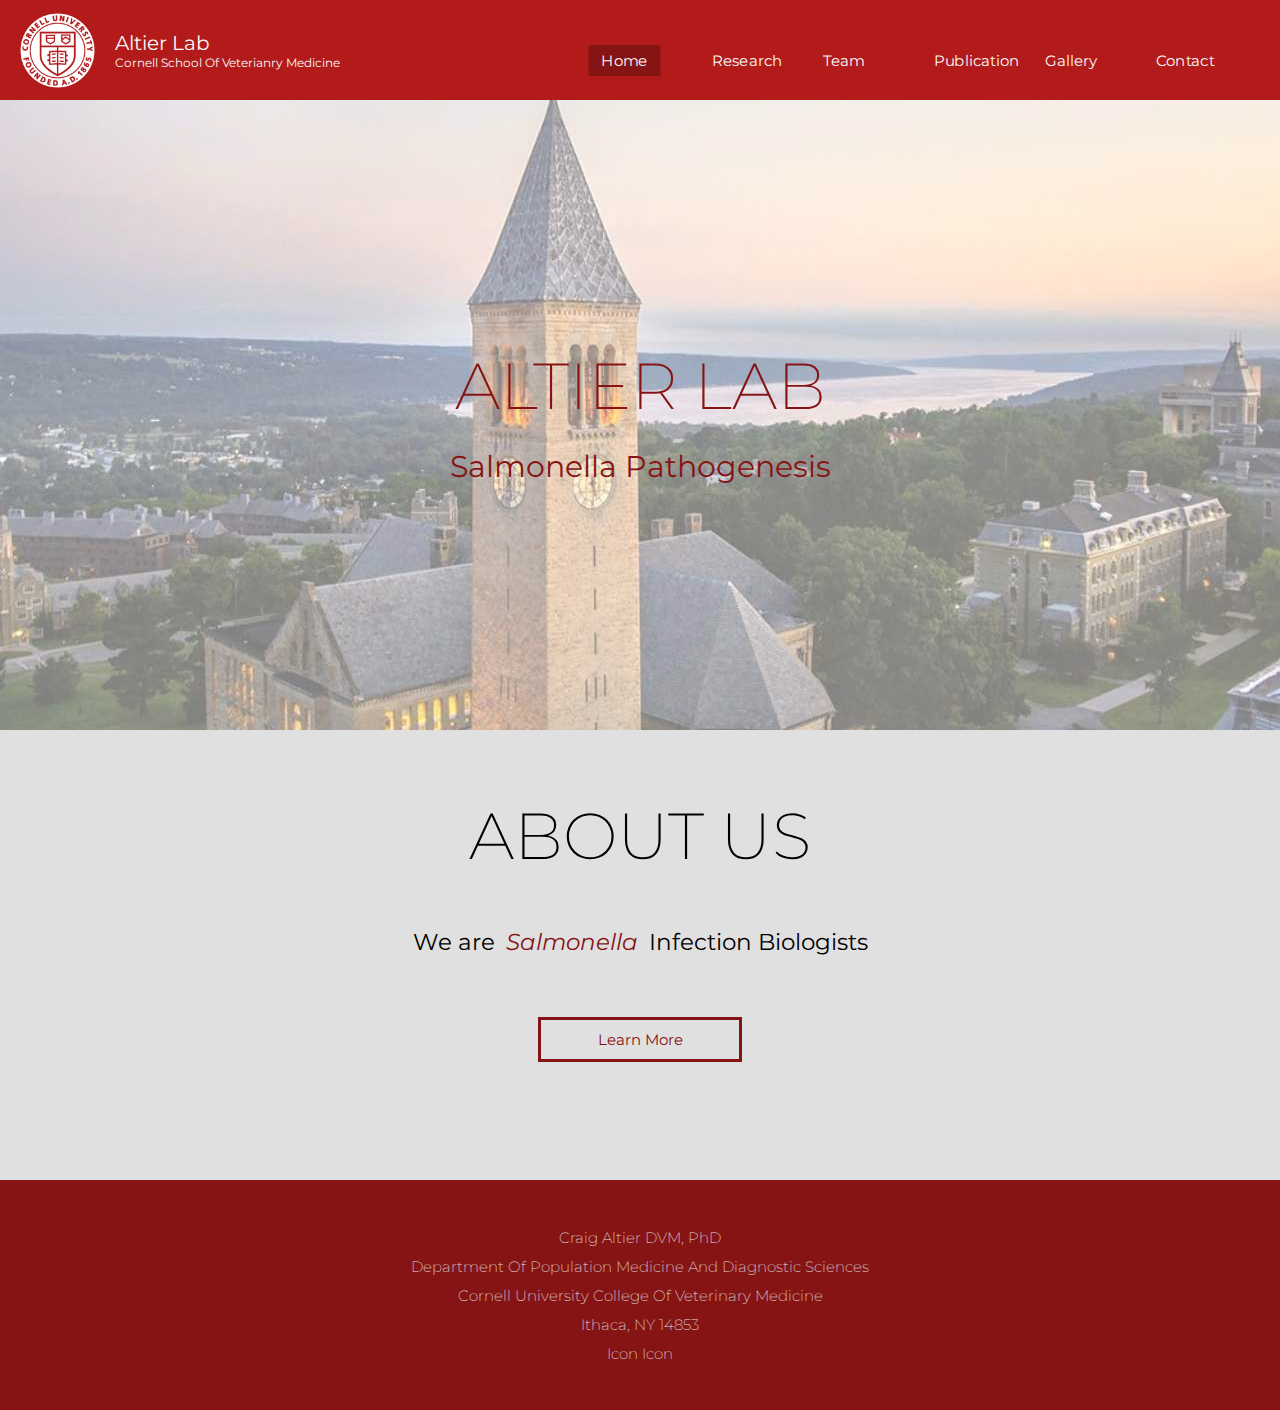
<file: index.html>
<!DOCTYPE html>
<html lang="en">
<head>
    <meta charset="UTF-8">
    <meta name="viewport" content="width=device-width, initial-scale=1.0 minimum-scale=1.0 maximum-scale=1.5">
    <meta http-equiv="X-UA-Compatible" content="ie=edge">
    <link rel="shortcut icon" href="/resources/favicon.ico" type="image/x-icon">
    <meta name="keywords" content="university, ivy league, research,  transnational, land grant, new york, veterinary medicine, vet school , cornell, salmonella, craig, altier, craig altier, infection, csrb, genetics, microbiology, phd">
    <title>Altier Lab | Cornell University</title>
    <link rel="stylesheet" href="./stylesheet.css">
</head>
<body>
    <nav class="navbar" >
        <div class="nav-logo-box">
            <img src="./resources/main-logo.png" alt="Craig Altier Lab Logo" class="nav-logo-img" draggable="false">
            <div class="nav-logo-text">
                <span class="nav-logo-text--1">
                    Altier Lab                  
                </span>
                <span class="nav-logo-text--2">
                    Cornell School of veterianry medicine                  
                </span>
            </div>
        </div>
            <!-- for the clickable hamburger icon from small to large screen-->
        <label class="navbar-hamburger" oncontextmenu="return false">     
            <span class="hamburger-icon">&nbsp;</span>
            <input type="button" id="hamburger">
        </label>

            <!--  the toggleable list -->
        <ul id="nav-menu" class='hide-menu'>
            <li class="nav-list-item"><a class="nav-list-link active" href="#">Home</a></li>
            <li class="nav-list-item"><a class="nav-list-link" href="research.html">Research</a></li>
            <li class="nav-list-item"><a class="nav-list-link" href="#">Team</a></li>
            <li class="nav-list-item"><a class="nav-list-link" href="publication.html">Publication</a></li>
            <li class="nav-list-item"><a class="nav-list-link" href="#">Gallery</a></li>
            <li class="nav-list-item"><a class="nav-list-link" href="contact.html">Contact</a></li>
        </ul>
    </nav>

    <!-- end of the nav section  -->
    <!-- beginning of the header section -->
    
    <header class="main-header">
        <div class="main-header-img">
            <img alt="Cornell University" id="carousel" src="./resources/hero.jpg">
        </div>
        <div class="main-header-text-box">
            <h1 class="header-h1">
                Altier Lab
            </h1>
            <h2 class="header-h2">
                Salmonella Pathogenesis
            </h2>
        </div>
        
    </header>
    <main class="main-body">
        <div class="main-body-text-box">
            <h1 class="header-h1">
                About us
            </h1>
            <h3 class="header-h3">
                We are <span class="italics">Salmonella</span> Infection Biologists
            </h3>
            <a href="#" class="btn btn-main">Learn More</a>
        </div>
    </main>

    <footer>
        <div class="footer-text">
            <span class="footer-line">Craig Altier DVM, PhD</span>
            <span class="footer-line">Department of Population Medicine and Diagnostic Sciences</span>
            <span class="footer-line">Cornell University College of Veterinary Medicine</span>
            <span class="footer-line">Ithaca, NY 14853</span>
            <span class="footer-line">
                icon icon
            </span>
        </div>
    </footer>


   <script src="script.js"></script>
   <script>
        function slideShow(){
        let index = 0;
        const imageArray = ["./resources/hero.jpg","./resources/hero-2.jpg","./resources/hero-3.jpg"];
        const imageCarousel = document.getElementById('carousel');
            setInterval(()=>{
                imageCarousel.setAttribute('src',imageArray[index % 3]);
                index++;
            },4000);
        }
        document.addEventListener('DOMContentLoaded', ()=>{
            slideShow();
            if(window.innerWidth >= 960){
                document.getElementById('nav-menu').classList.remove('hide-menu');

            }
        });
   </script>
</body>
</html>
</file>
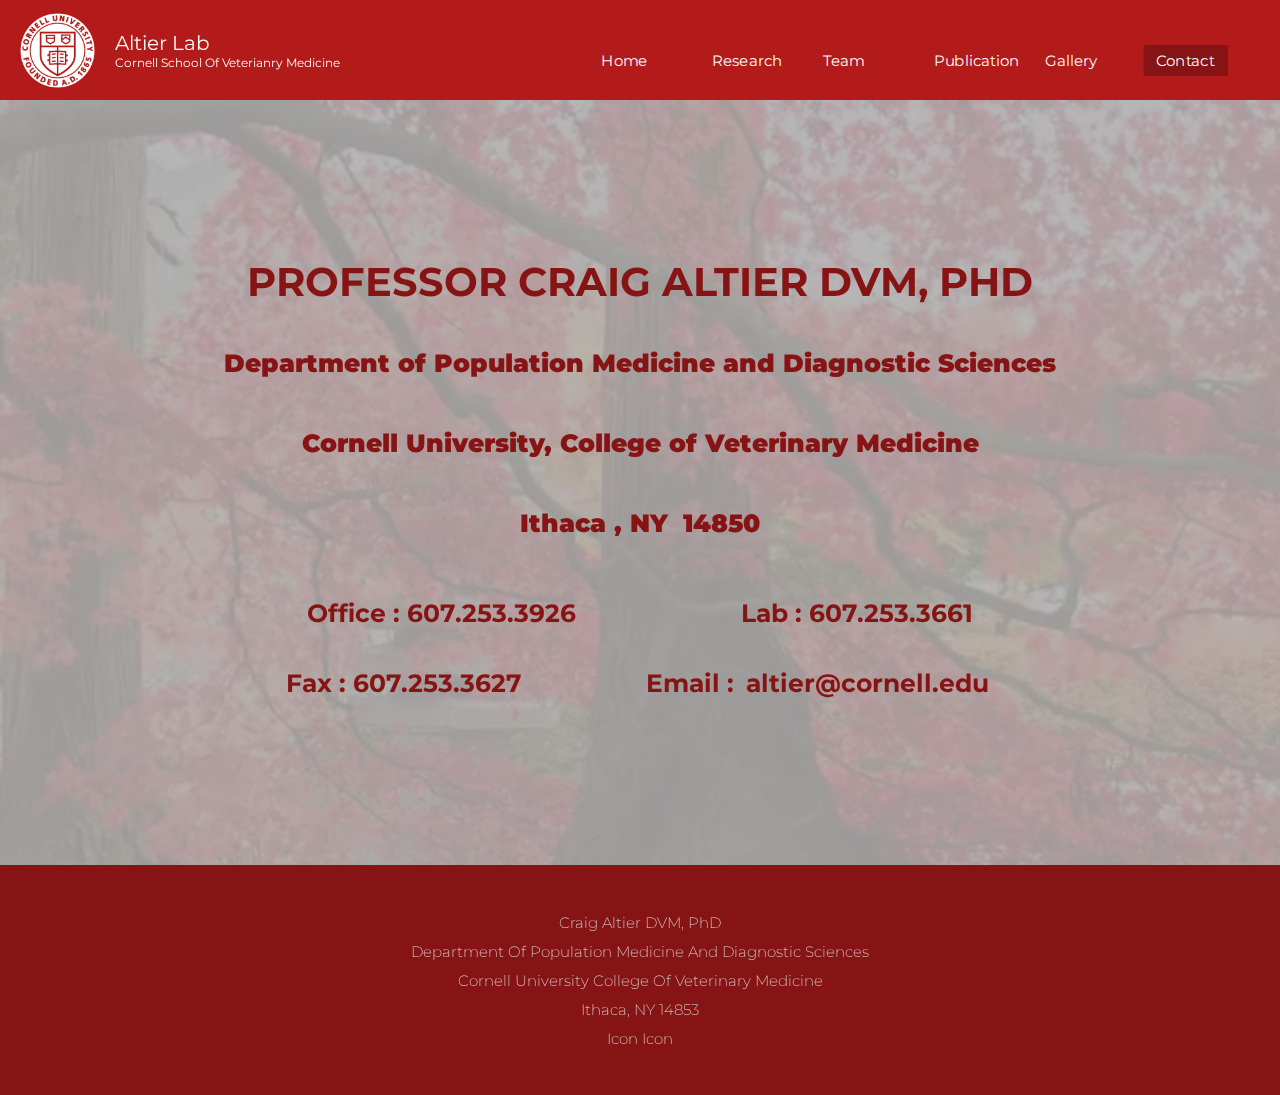
<file: contact.html>
<!DOCTYPE html>
<html lang="en">
<head>
    <meta charset="UTF-8">
    <meta name="viewport" content="width=device-width, initial-scale=1.0 minimum-scale=1.0 maximum-scale=1.5">
    <meta http-equiv="X-UA-Compatible" content="ie=edge">
    <link rel="shortcut icon" href="/resources/favicon.ico" type="image/x-icon">
    <meta name="keywords" content="university, ivy league, research,  transnational, land grant, new york, veterinary medicine, vet school , cornell, salmonella, craig, altier, craig altier, infection, csrb, genetics, microbiology, phd">
    <title>Altier Lab | Cornell University</title>
    <link rel="stylesheet" href="./stylesheet.css">
</head>
<body>
    <nav class="navbar" >
        <div class="nav-logo-box">
            <img src="./resources/main-logo.png" alt="Craig Altier Lab Logo" class="nav-logo-img" draggable="false">
            <div class="nav-logo-text">
                <span class="nav-logo-text--1">
                    Altier Lab                  
                </span>
                <span class="nav-logo-text--2">
                    Cornell School of veterianry medicine                  
                </span>
            </div>
        </div>
            <!-- for the clickable hamburger icon from small to large screen-->
        <label class="navbar-hamburger" oncontextmenu="return false">     
            <span class="hamburger-icon">&nbsp;</span>
            <input type="button" id="hamburger">
        </label>

            <!--  the toggleable list -->
        <ul id="nav-menu" class='hide-menu'>
            <li class="nav-list-item"><a class="nav-list-link" href="index.html">Home</a></li>
            <li class="nav-list-item"><a class="nav-list-link" href="research.html">Research</a></li>
            <li class="nav-list-item"><a class="nav-list-link" href="#">Team</a></li>
            <li class="nav-list-item"><a class="nav-list-link" href="publication.html">Publication</a></li>
            <li class="nav-list-item"><a class="nav-list-link" href="#">Gallery</a></li>
            <li class="nav-list-item"><a class="nav-list-link active" href="#">Contact</a></li>
        </ul>
    </nav>

    <!-- contact component starting point -->
    <main class="contact-main">
        <video autoplay muted loop class="contact-hero" oncontextmenu="return false">
            <source src="./resources/contact.mp4" type="video/mp4"> 
        </video>
        <div class="contact-text">
            <h1 class="header-h1 contact-heading">Professor Craig Altier DVM, PhD</h1>
            <h2 class="header-h3 contact-heading">Department of Population Medicine and Diagnostic Sciences</h2>
            <h2 class="header-h3 contact-heading">Cornell University, College of Veterinary Medicine</h2>
            <h2 class="header-h3 contact-heading">Ithaca , NY &nbsp;14850</h2>

            <ul class="contact-list">
                <li class="contact-list-item">Office : 607.253.3926 </li>
                <li class="contact-list-item">Lab : 607.253.3661</li>
            </ul>
            <ul class="contact-list">
                <li class="contact-list-item">Fax : 607.253.3627</li>
                <li class="contact-list-item">Email : <a class="contact-link" href="mailto:altier@cornell.edu" title="Dr.Craig Altier">altier@cornell.edu</a> </li>
            </ul>
        </div>
    </main>

    <!-- contact component ending point -->

    
    <footer>
            <div class="footer-text">
                <span class="footer-line">Craig Altier DVM, PhD</span>
                <span class="footer-line">Department of Population Medicine and Diagnostic Sciences</span>
                <span class="footer-line">Cornell University College of Veterinary Medicine</span>
                <span class="footer-line">Ithaca, NY 14853</span>
                <span class="footer-line">
                    icon icon
                </span>
            </div>
        </footer>
    
    
       <script src="./script.js"></script>
    </body>
    </html>
</file>
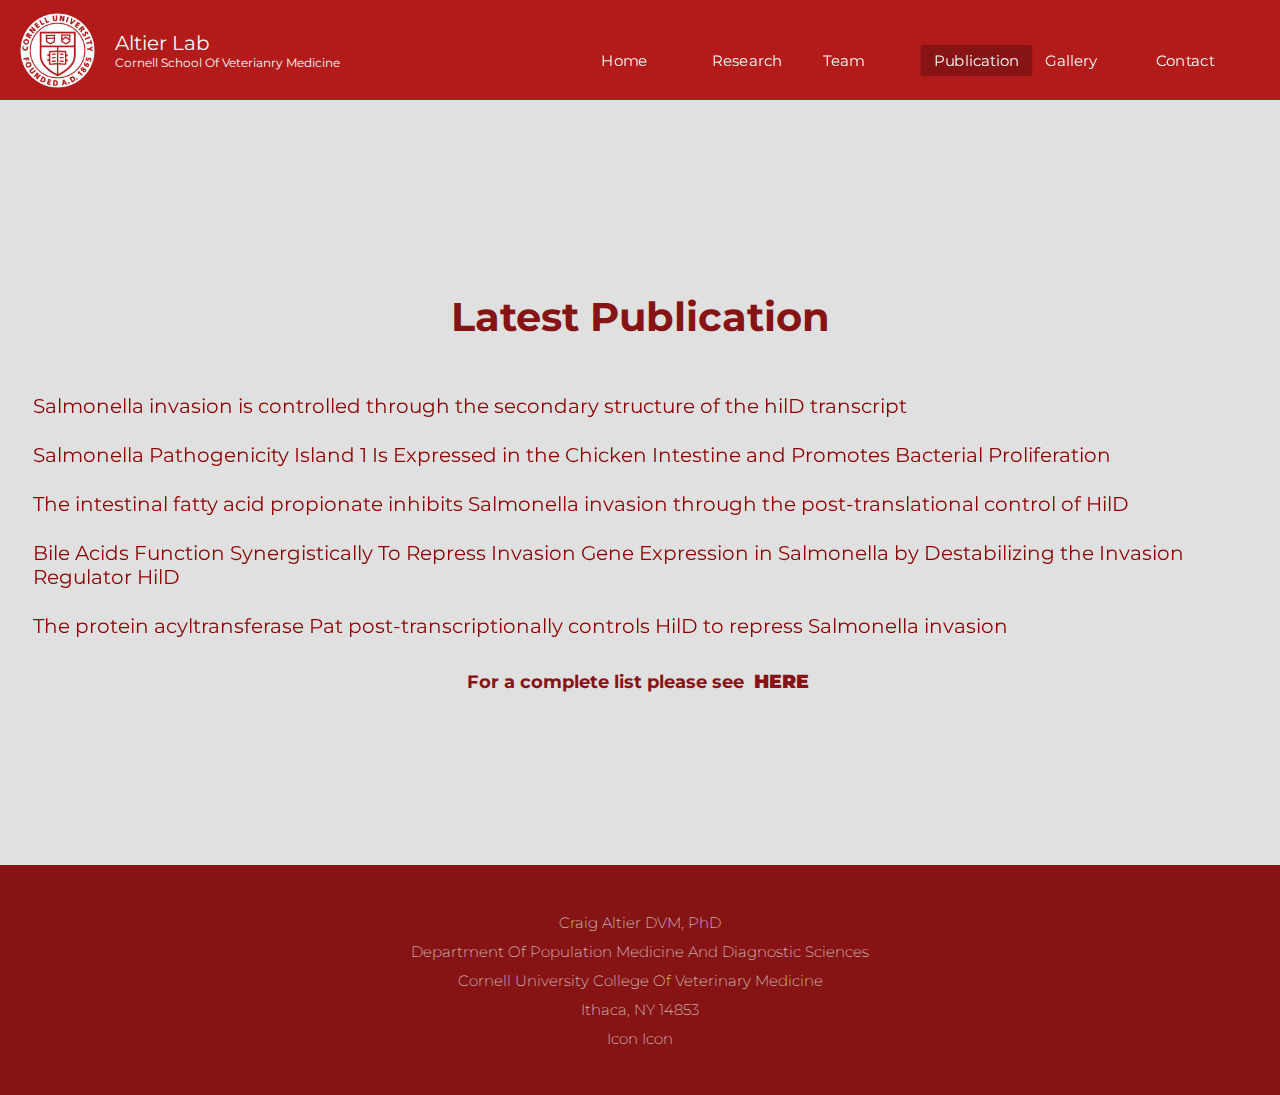
<file: publication.html>
<!DOCTYPE html>
<html lang="en">
<head>
    <meta charset="UTF-8">
    <meta name="viewport" content="width=device-width, initial-scale=1.0 minimum-scale=1.0 maximum-scale=1.5">
    <meta http-equiv="X-UA-Compatible" content="ie=edge">
    <link rel="shortcut icon" href="/resources/favicon.ico" type="image/x-icon">
    <meta name="keywords" content="university, ivy league, research,  transnational, land grant, new york, veterinary medicine, vet school , cornell, salmonella, craig, altier, craig altier, infection, csrb, genetics, microbiology, phd">
    <title>Altier Lab | Cornell University</title>
    <link rel="stylesheet" href="./stylesheet.css">
</head>
<body>
    <nav class="navbar" >
        <div class="nav-logo-box">
            <img src="./resources/main-logo.png" alt="Craig Altier Lab Logo" class="nav-logo-img" draggable="false">
            <div class="nav-logo-text">
                <span class="nav-logo-text--1">
                    Altier Lab                  
                </span>
                <span class="nav-logo-text--2">
                    Cornell School of veterianry medicine                  
                </span>
            </div>
        </div>
            <!-- for the clickable hamburger icon from small to large screen-->
        <label class="navbar-hamburger" oncontextmenu="return false">     
            <span class="hamburger-icon">&nbsp;</span>
            <input type="button" id="hamburger">
        </label>

            <!--  the toggleable list -->
        <ul id="nav-menu" class='hide-menu'>
            <li class="nav-list-item"><a class="nav-list-link" href="index.html">Home</a></li>
            <li class="nav-list-item"><a class="nav-list-link" href="research.html">Research</a></li>
            <li class="nav-list-item"><a class="nav-list-link" href="#">Team</a></li>
            <li class="nav-list-item"><a class="nav-list-link active" href="#">Publication</a></li>
            <li class="nav-list-item"><a class="nav-list-link" href="#">Gallery</a></li>
            <li class="nav-list-item"><a class="nav-list-link " href="contact.html">Contact</a></li>
        </ul>
    </nav>
    
    <main class="publication-main">
        <div class="publication-content">
            <h1 class="header-h2 research-heading">
                Latest Publication
            </h1>
            <div class="publication-list">
                <a href="https://www.ncbi.nlm.nih.gov/pubmed/31017982" class="publication-link" target="_blank">
                        Salmonella invasion is controlled through the secondary structure of the hilD transcript
                </a>    
                <a href="https://www.ncbi.nlm.nih.gov/pubmed/30396895" class="publication-link" target="_blank">
                    Salmonella Pathogenicity Island 1 Is Expressed in the Chicken Intestine and Promotes Bacterial Proliferation
                </a>    
                <a href="https://www.ncbi.nlm.nih.gov/pubmed/23289537" class="publication-link" target="_blank">
                        The intestinal fatty acid propionate inhibits Salmonella invasion through the post-translational control of HilD
                </a>    
                <a href="https://www.ncbi.nlm.nih.gov/pubmed/27185788" class="publication-link" target="_blank">
                        Bile Acids Function Synergistically To Repress Invasion Gene Expression in Salmonella by Destabilizing the Invasion Regulator HilD
                </a>    
                <a href="https://www.ncbi.nlm.nih.gov/pubmed/?term=Altier%20C%5BAuthor%5D&cauthor=true&cauthor_uid=23289537" class="publication-link" target="_blank">
                        The protein acyltransferase Pat post-transcriptionally controls HilD to repress Salmonella invasion
                </a>    
            </div>
        </div>
        <span class="publication-footer">
            For a complete list please see <a href="https://www.ncbi.nlm.nih.gov/pubmed/?term=Altier%20C%5BAuthor%5D&cauthor=true&cauthor_uid=23289537" target="_blank" class="contact-link publication-target">here</a>
        </span>
    </main>
    <footer>
            <div class="footer-text">
                <span class="footer-line">Craig Altier DVM, PhD</span>
                <span class="footer-line">Department of Population Medicine and Diagnostic Sciences</span>
                <span class="footer-line">Cornell University College of Veterinary Medicine</span>
                <span class="footer-line">Ithaca, NY 14853</span>
                <span class="footer-line">
                    icon icon
                </span>
            </div>
        </footer>
    
    
       <script src="./script.js"></script>
    </body>
    </html>
</file>
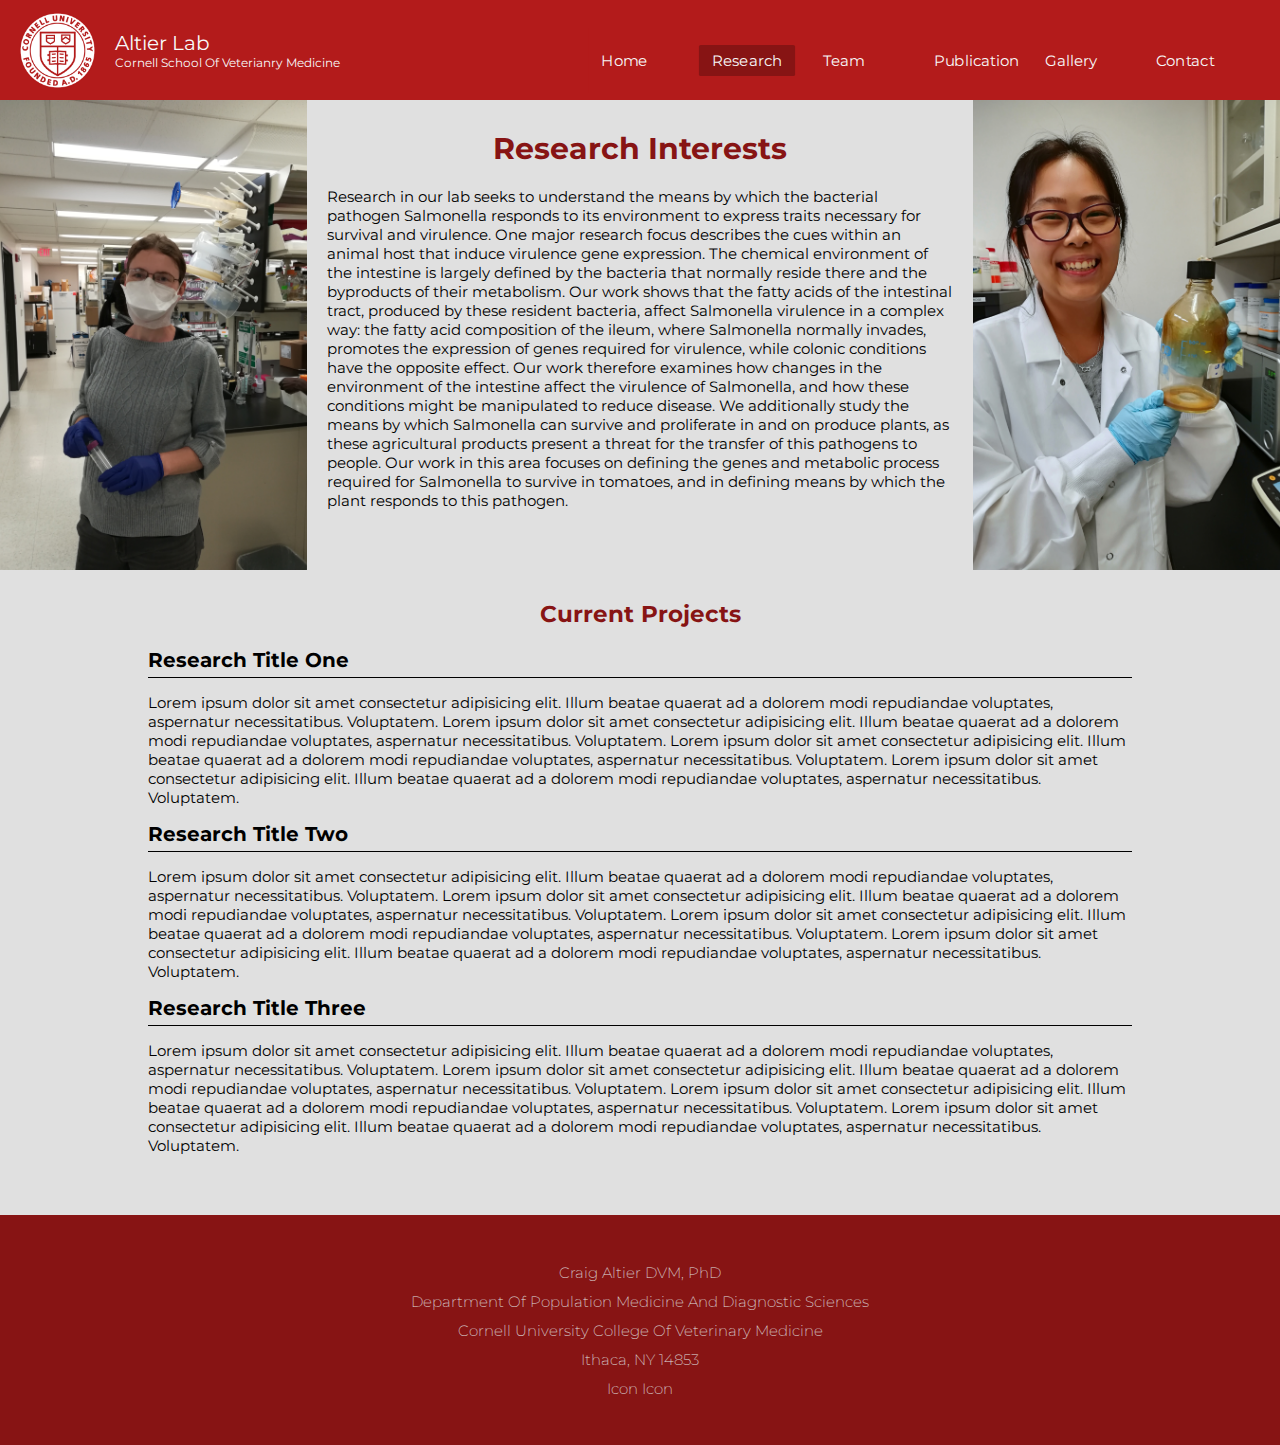
<file: research.html>
<!DOCTYPE html>
<html lang="en">
<head>
    <meta charset="UTF-8">
    <meta name="viewport" content="width=device-width, initial-scale=1.0 minimum-scale=1.0 maximum-scale=1.5">
    <meta http-equiv="X-UA-Compatible" content="ie=edge">
    <link rel="shortcut icon" href="/resources/favicon.ico" type="image/x-icon">
    <meta name="keywords" content="university, ivy league, research,  transnational, land grant, new york, veterinary medicine, vet school , cornell, salmonella, craig, altier, craig altier, infection, csrb, genetics, microbiology, phd">
    <title>Altier Lab | Cornell University</title>
    <link rel="stylesheet" href="./stylesheet.css">
</head>
<body>
    <nav class="navbar" >
        <div class="nav-logo-box">
            <img src="./resources/main-logo.png" alt="Craig Altier Lab Logo" class="nav-logo-img" draggable="false">
            <div class="nav-logo-text">
                <span class="nav-logo-text--1">
                    Altier Lab                  
                </span>
                <span class="nav-logo-text--2">
                    Cornell School of veterianry medicine                  
                </span>
            </div>
        </div>
            <!-- for the clickable hamburger icon from small to large screen-->
        <label class="navbar-hamburger" oncontextmenu="return false">     
            <span class="hamburger-icon">&nbsp;</span>
            <input type="button" id="hamburger">
        </label>

            <!--  the toggleable list -->
        <ul id="nav-menu" class='hide-menu'>
            <li class="nav-list-item"><a class="nav-list-link" href="index.html">Home</a></li>
            <li class="nav-list-item"><a class="nav-list-link active" href="#">Research</a></li>
            <li class="nav-list-item"><a class="nav-list-link" href="#">Team</a></li>
            <li class="nav-list-item"><a class="nav-list-link" href="publication.html">Publication</a></li>
            <li class="nav-list-item"><a class="nav-list-link" href="#">Gallery</a></li>
            <li class="nav-list-item"><a class="nav-list-link " href="contact.html">Contact</a></li>
        </ul>
    </nav>

    <!-- contact component starting point -->
    <main class="research-main">
        <div class="research-header">
            <img src="./resources/research-left.jpg" alt="" class="research-photo">
            <div class="research-content">
                <h1 class="header-h2 research-heading">
                    research interests
                </h1>
                <p class="research-text">
                    Research in our lab seeks to understand the means by which the bacterial pathogen Salmonella responds to its environment to express traits necessary for survival and virulence. One major research focus describes the cues within an animal host that induce virulence gene expression. The chemical environment of the intestine is largely defined by the bacteria that normally reside there and the byproducts of their metabolism. Our work shows that the fatty acids of the intestinal tract, produced by these resident bacteria, affect Salmonella virulence in a complex way: the fatty acid composition of the ileum, where Salmonella normally invades, promotes the expression of genes required for virulence, while colonic conditions have the opposite effect. Our work therefore examines how changes in the environment of the intestine affect the virulence of Salmonella, and how these conditions might be manipulated to reduce disease. We additionally study the means by which Salmonella can survive and proliferate in and on produce plants, as these agricultural products present a threat for the transfer of this pathogens to people. Our work in this area focuses on defining the genes and metabolic process required for Salmonella to survive in tomatoes, and in defining means by which the plant responds to this pathogen.
                </p>
            </div>
            <img src="./resources/research-right.jpg" alt="" class="research-photo">
        </div>
        <section class="research-list">
            <div class="research-content">
                <h2 class="research-heading">
                    Current Projects
                </h2>
                <article class="research-item">
                    <h4 class="heading-h4">Research Title One</h4>
                    Lorem ipsum dolor sit amet consectetur adipisicing elit. Illum beatae quaerat ad a dolorem modi repudiandae voluptates, aspernatur necessitatibus. Voluptatem.
                    Lorem ipsum dolor sit amet consectetur adipisicing elit. Illum beatae quaerat ad a dolorem modi repudiandae voluptates, aspernatur necessitatibus. Voluptatem.
                    Lorem ipsum dolor sit amet consectetur adipisicing elit. Illum beatae quaerat ad a dolorem modi repudiandae voluptates, aspernatur necessitatibus. Voluptatem.
                    Lorem ipsum dolor sit amet consectetur adipisicing elit. Illum beatae quaerat ad a dolorem modi repudiandae voluptates, aspernatur necessitatibus. Voluptatem.
                </article>
                <article class="research-item">
                        <h4 class="heading-h4">Research Title Two</h4>

                    Lorem ipsum dolor sit amet consectetur adipisicing elit. Illum beatae quaerat ad a dolorem modi repudiandae voluptates, aspernatur necessitatibus. Voluptatem.
                    Lorem ipsum dolor sit amet consectetur adipisicing elit. Illum beatae quaerat ad a dolorem modi repudiandae voluptates, aspernatur necessitatibus. Voluptatem.
                    Lorem ipsum dolor sit amet consectetur adipisicing elit. Illum beatae quaerat ad a dolorem modi repudiandae voluptates, aspernatur necessitatibus. Voluptatem.
                    Lorem ipsum dolor sit amet consectetur adipisicing elit. Illum beatae quaerat ad a dolorem modi repudiandae voluptates, aspernatur necessitatibus. Voluptatem.
                </article>
                <article class="research-item">
                        <h4 class="heading-h4">Research Title Three</h4>

                    Lorem ipsum dolor sit amet consectetur adipisicing elit. Illum beatae quaerat ad a dolorem modi repudiandae voluptates, aspernatur necessitatibus. Voluptatem.
                    Lorem ipsum dolor sit amet consectetur adipisicing elit. Illum beatae quaerat ad a dolorem modi repudiandae voluptates, aspernatur necessitatibus. Voluptatem.
                    Lorem ipsum dolor sit amet consectetur adipisicing elit. Illum beatae quaerat ad a dolorem modi repudiandae voluptates, aspernatur necessitatibus. Voluptatem.
                    Lorem ipsum dolor sit amet consectetur adipisicing elit. Illum beatae quaerat ad a dolorem modi repudiandae voluptates, aspernatur necessitatibus. Voluptatem.
                </article>
            </div>
        </section>
    </main>

    <!-- contact component ending point -->

    
    <footer>
            <div class="footer-text">
                <span class="footer-line">Craig Altier DVM, PhD</span>
                <span class="footer-line">Department of Population Medicine and Diagnostic Sciences</span>
                <span class="footer-line">Cornell University College of Veterinary Medicine</span>
                <span class="footer-line">Ithaca, NY 14853</span>
                <span class="footer-line">
                    icon icon
                </span>
            </div>
        </footer>
    
    
       <script src="./script.js"></script>
    </body>
    </html>
</file>
<file: stylesheet.css>
/* base section */
@import url('https://fonts.googleapis.com/css?family=Montserrat:200,400&display=swap');

:root{
    /* --primary-red : teal;
    --primary-red-dark: rgb(3, 157, 157); */
    --primary-red : #B31B1B;
    --primary-red-dark: #871414;
    --color-white: #f8f8f8;
    --color-grey: #e0e0e0;
}

*,*::before,*::after{
    margin: 0;
    padding: 0;
    box-sizing: border-box;
}

html{
    font-size: 62.5%;
    scroll-behavior: smooth;
}

body{
    font-family: 'Montserrat', sans-serif;
    font-size: 1.5rem;
    font-weight: 400;

}

/* ------------------------------------------------------------------------- */

/* ------------------------- NavBar Section -------------------------------- */
.navbar{
    height: 10rem;
    background-color: var(--primary-red);
    display: flex;
    justify-content: space-between;
    align-items: center;
    transition: margin-bottom .2s ease;
    z-index: 5;
    user-select: none;
    -webkit-user-drag: none;
}

.add-margin{
    margin-bottom: 49rem !important;

}
                        /*  the logo and the hamburger button */
.nav-logo-box{
    height: 100%;
    width: 5rem;
    display: flex;
    align-items: center;
    justify-content: flex-start;
    flex: 1;
}

.nav-logo-img{
    height: 100%;
    display: block;
    padding: .25rem 1rem;
}

.navbar-hamburger{
    width: 6rem;
    height: 100%;
    background-color: var(--primary-red-dark);
    display:flex;
    justify-content: center;
    align-items: center;
    cursor: pointer;
}

.navbar-hamburger:hover > *{
    transform: skewX(30deg);
}

.hamburger-icon{
    display: inline-block;
    width: 2.75rem;
    height: 3px;
    border-radius: 5rem;
    background-color: var(--color-white);
    position: relative;
    /* cursor: pointer; */
    transition: all .2s;

}

.hamburger-icon::before,
.hamburger-icon::after{
    display: inline-block;
    width: 2.75rem;
    height: 3px;
    border-radius: 5rem;
    background-color: var(--color-white);
    position: absolute;
    left: 0;
    content: '';
    background-color: var(--color-white);

}
.hamburger-icon::before{
    top: -8px;
}
.hamburger-icon::after{
    top: 8px;
}

.navbar-hamburger input{
    display: none;
}

                        /*  the menu on hamburger menu click  */

#nav-menu{
    position: absolute;
    padding: 1rem 0;
    top: 9.5rem;
    height: 50rem;
    z-index: 5;
    display: flex;
    flex-direction: column;
    justify-content: space-around;
    align-items: center;
    list-style: none;
    width: 100%;
    transform: scale(1);
    opacity: 1;
    margin-bottom: 50rem;
    background: var(--primary-red-dark);
    transition: all .3s;
    transform-origin: top right;
}

.nav-list-item{
    display: block;
    width: 55%;
    margin-left: auto;
    text-align: left;
}

.nav-list-link,
.nav-list-link:link{
    text-decoration: none;
    color: var(--color-white);
    font-size: 1.8rem;
    font-family: inherit;
    padding: .75rem 1.5rem;
    transition: all .2s;
    border-radius: 3px;
}
.nav-list-link:visited,
.nav-list-link:hover,
.nav-list-link:active,
.active{
    background: var(--primary-red);
    border-bottom: 1px solid var(--color-white);
}

.hide-menu{
    transform: scale(0) !important;
    opacity: 0 !important;
}

.nav-logo-text{
    font-size: 2.25rem;
    color: var(--color-white);
    text-transform: capitalize;

}

.nav-logo-text--1,
.nav-logo-text--2{
    display: block;
}

.nav-logo-text--2{
    font-size: 1.5rem;
}


@media (min-width:960px){
    .navbar{
        display: flex;
    }
    .nav-logo-text{
        font-size: 2rem;
        flex: 1;
    }
    .nav-logo-text--2{
        font-size: 1.2rem;
    }
    .navbar-hamburger{
        display: none;
    }

    #nav-menu{
        flex: 1;
        top: 2.75rem;
        right: 3%;
        height: 10rem;
        flex-direction: row;
        justify-content: space-around;
        width: 80%;
        transform: scale(.65);
        margin-bottom: 0;
        background: var(--primary-red);
        transition: all 0s;

    }
    .nav-list-link,
    .nav-list-link:link{
        font-size: 2.25rem;
        padding: 1rem 2.5rem;
    }
    .nav-list-link:visited,
    .nav-list-link:hover,
    .nav-list-link:active,
    .active{
        background: var(--primary-red-dark);
        border-bottom: none;
}
}

@media (min-width:1200px){
    #nav-menu{
        right: 2%;
    }
    .nav-list-link,
    .nav-list-link:link{
        padding: 1rem 2rem;
    }
}

/* header section begins here ------------------------------------------------------------------- */

.main-header{
    height: 70vh;
    position: relative;
}

.main-header-img{
    height: 100%;
}

#carousel{
    height: 100%;
    width: 100%;
    object-fit: cover;
    opacity: .5;
    transition: all .5s;
}

.main-header-text-box{
    width: 100%;
    position: absolute;
    top: 50%;
    left: 50%;
    transform: translate(-50%,-50%);
    color: var(--primary-red-dark);
    text-align: center;
}

.header-h1{
    display: block;
    margin-bottom: 2.25rem;
    font-size: 6.5rem;
    font-weight: 200;
    text-transform: uppercase;
}
.header-h2{
    display: block;
    font-size: 3rem;
    font-weight: 400;
    text-transform: capitalize;
}

.main-body{
    height: 50vh;
    background: var(--color-grey);
    padding: 5rem 0;
    display: flex;
    justify-content: center;
    align-items: flex-start;
    text-align: center;
}

.main-body-text-box{
    height: 85%;
    display: flex;
    flex-direction: column;
    justify-content: space-around;
}

.header-h3{
    font-size: 2.25rem;
    margin-bottom: 3rem;
    display: block;
    font-weight: 400;
}
.italics{
    font-style: italic;
    padding: 0 .5rem;
    color: var(--primary-red-dark);
}

.btn,
.btn:link{
    text-align: center;
    display: inline-block;
    padding: 1rem 2.5rem;
    width: 45%;
    margin: 0 auto;
}

.btn-main{
    border: 3px solid var(--primary-red-dark);
    text-decoration: none;
    color: var(--primary-red-dark);
    transition: all .3s;
}

.btn-main:hover,
.btn-main:focus,
.btn-main:active{
    background-color: var(--primary-red-dark);
    color: var(--color-white);
}



/* footer section */

footer{
    min-height: 23rem;
    background-color: var(--primary-red-dark);
    padding: 3rem;
    color: var(--color-grey);
    display: flex;
    justify-content: center;align-items: center;
    text-align: center;
    cursor: default;
}

.footer-text{
    display: flex;
    flex-direction: column;
    justify-content: space-around;
    align-items: center;
}
.footer-line{
    text-transform: capitalize;
    font-size: 1.5rem;
    font-weight: 200;
    padding: .5rem 0;
}

/* css for contact page------------------------------------------------------------------------ */

.contact-main{
    height: 85vh;
    position: relative;
    display: flex;
    justify-content: center;
    align-items: center;
}

.contact-hero{
    position: absolute;
    height: 100%;
    width: 100%;
    object-fit: cover;
    object-position: center;
    z-index: -5;
    opacity: .4;
    filter: brightness(30%);
}
.contact-text{
    font-size: 1rem;
    font-weight: bolder;
    text-align: center;
    padding: 0 1.5rem;
}
.contact-heading{
    color: var(--primary-red-dark);
    font-weight: bolder;
    padding-bottom: 1.5rem;
}
.contact-text .header-h1{
    font-size:  2.75rem;
    font-weight: bold;
}

.contact-list{
    padding: 1rem 4rem;
    list-style: none;
    display: flex;
    justify-content: space-around;
}

.contact-list-item{
    font-size: 1.5rem;
    color: var(--primary-red-dark);
}

.contact-link:link{
    color: var(--primary-red-dark);
    transition: all .2s ease;
    padding: .5rem;
    text-decoration: none;
}

.contact-link:hover{
    color: var(--primary-red-dark);
    transform: scale(1.05);
    box-shadow: 0 1rem 2.5rem rgba(0,0,0,.5);
}


@media (min-width:1200px){
    .contact-text *{
        font-size: 2.5rem;
        text-align: center;
        padding: 1rem ;
    }
    .contact-text .header-h1{
        font-size:  4rem;
    }
}

/* -------------------------- research page --------------------------- */

.research-main{
    background-color: var(--color-grey);
    display: flex;
    flex-direction: column;
    justify-content: flex-start;
}
.research-header{
    display: flex;
    flex-direction: column;
}

.research-photo{
    height: 50rem;
    width: 100%;
    display: block;
    object-fit: cover;
    object-position: center;
}
.research-photo:last-child{
    object-position: top;
}
.research-content{
    margin-bottom: 5rem;
    padding: 1rem 2rem;
}



.research-heading{
    text-align: center;
    margin: 2rem 0;
    font-weight: bolder;
    color: var(--primary-red-dark);
}
.heading-h4{
    font-size: 2rem;
    border-bottom: 1px solid black;
    padding-bottom: .5rem;
    margin: 1.5rem 0;
}

@media (min-width:900px){
    .research-header{
        height: auto;
        width: 100vw;
        flex-direction: row;
    }
    .research-photo{
        height: auto;
        width: 24%;
        display: block;
        object-fit: cover;
        object-position: center;
    }
    .research-photo:last-child{
        object-position: center;
    }
    .research-list{
        width: 80%;
        margin: auto;
    }
}


/* ------------------------------------- publication page ---------------------------- */

.publication-main{
    background-color: var(--color-grey);
    min-height: 85vh;
    display: flex;
    flex-direction: column;
    justify-content: center;
    align-items: center;

}
.publication-list{
    padding: 3rem;
}

.publication-link{
    display: block;
    text-align: left;
    font-size: 1.7rem;
    text-decoration: none;
    color: var(--primary-red-dark);
    filter: contrast(200%);
    padding: .25rem;
    transition: all .2s;
}
.publication-link:hover{
    /* border-bottom: 1px solid var(--primary-red-dark); */
    text-decoration: underline;
}

.publication-link:not(:last-child){
    margin-bottom: 2rem;
}
.publication-footer,.publication-target{
    font-size: 1.8rem;
    font-weight: bold;
    color: var(--primary-red-dark);
    text-decoration: none;
    text-align: center;
}
.publication-target{
    padding: 0 1rem;
    font-size: 1.9rem;
    text-transform: uppercase;
    font-weight: bolder;
}

@media (min-width:810px){
    .publication-link{
        font-size: 2rem;
    }
    .publication-content .header-h2{
        font-size: 4rem;
    }
}
</file>
